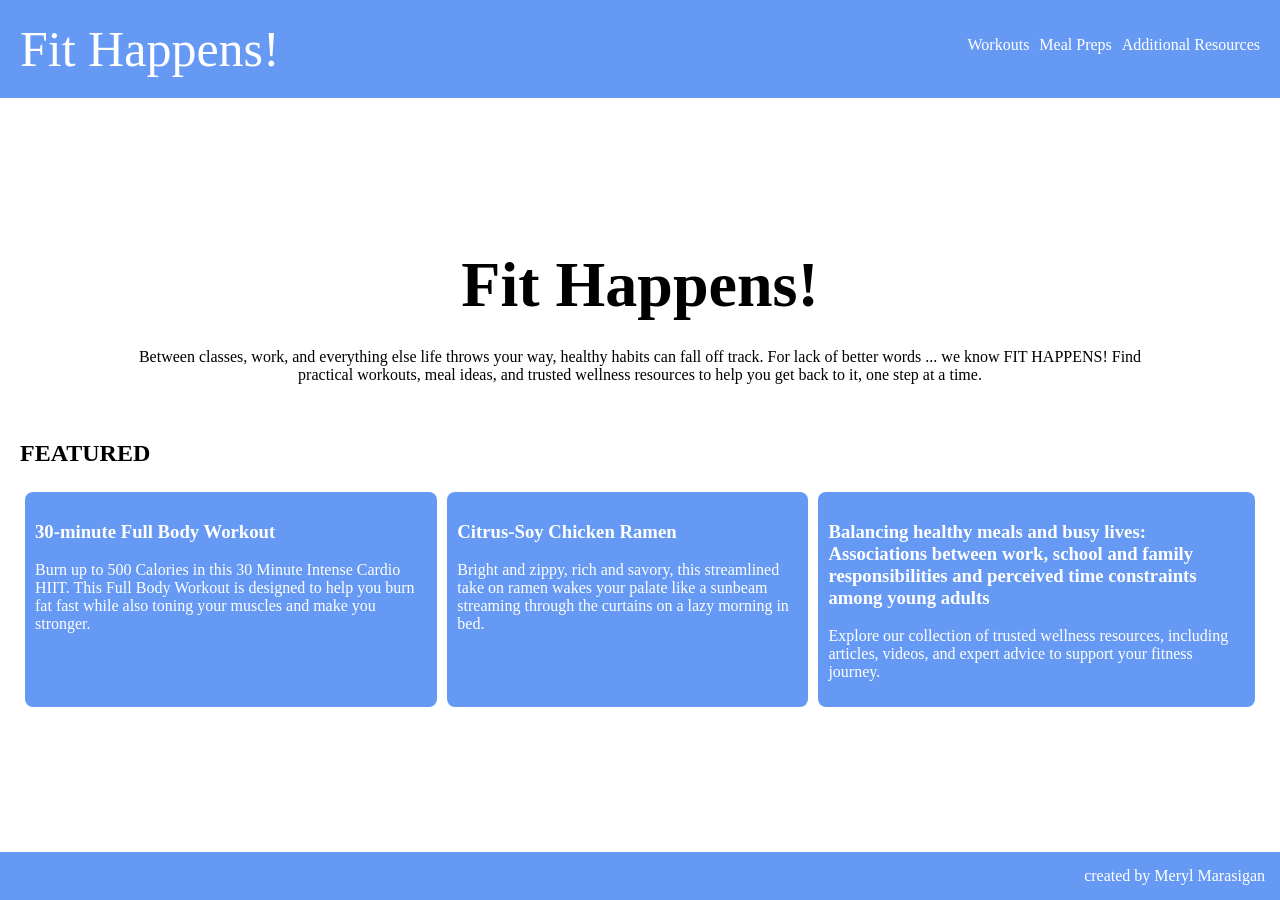
<file: index.html>
<!doctype html>
<html lang="en">
    <head>
        <meta charset="UTF-8" />
        <meta name="viewport" content="width=device-width, initial-scale=1.0" />
        <title>Fit Happens!</title>
        <link rel="stylesheet" href="styles.css" />
    </head>
    <body>
        <header role="banner">
            <div class="header">
                <div class="logo">
                    <a href="index.html">Fit Happens!</a>
                </div>
                <nav class="navbar" role="navigation">
                    <ul>
                        <li><a href="workouts.html">Workouts</a></li>
                        <li><a href="meals.html">Meal Preps</a></li>
                        <li><a href="moreResources.html">Additional Resources</a></li>
                    </ul>
                </nav>
            </div>

            <h1 class="site-title">Fit Happens!</h1>
        </header>

        <main role="main">
            <p class="site-blurb">
                Between classes, work, and everything else life throws your way, healthy habits can fall off track. For
                lack of better words ... we know FIT HAPPENS! Find practical workouts, meal ideas, and trusted wellness
                resources to help you get back to it, one step at a time.
            </p>

            <section class="featured">
                <h2>FEATURED</h2>
                <div class="featured-items">
                    <section>
                        <h3>
                            <a href="workouts.html#featured-workout"> 30-minute Full Body Workout</a>
                        </h3>

                        <p>
                            Burn up to 500 Calories in this 30 Minute Intense Cardio HIIT. This Full Body Workout is
                            designed to help you burn fat fast while also toning your muscles and make you stronger.
                        </p>
                    </section>

                    <section>
                        <h3>
                            <a href="meals.html#featured-recipe"> Citrus-Soy Chicken Ramen </a>
                        </h3>

                        <p>
                            Bright and zippy, rich and savory, this streamlined take on ramen wakes your palate like a
                            sunbeam streaming through the curtains on a lazy morning in bed.
                        </p>
                    </section>

                    <section>
                        <h3>
                            <a href="moreResources.html#featured-resource">
                                Balancing healthy meals and busy lives: Associations between work, school and family
                                responsibilities and perceived time constraints among young adults
                            </a>
                        </h3>
                        <p>
                            Explore our collection of trusted wellness resources, including articles, videos, and expert
                            advice to support your fitness journey.
                        </p>
                    </section>
                </div>
            </section>
        </main>

        <footer role="contentinfo">
            <p>created by Meryl Marasigan</p>
        </footer>
    </body>
</html>
</file>
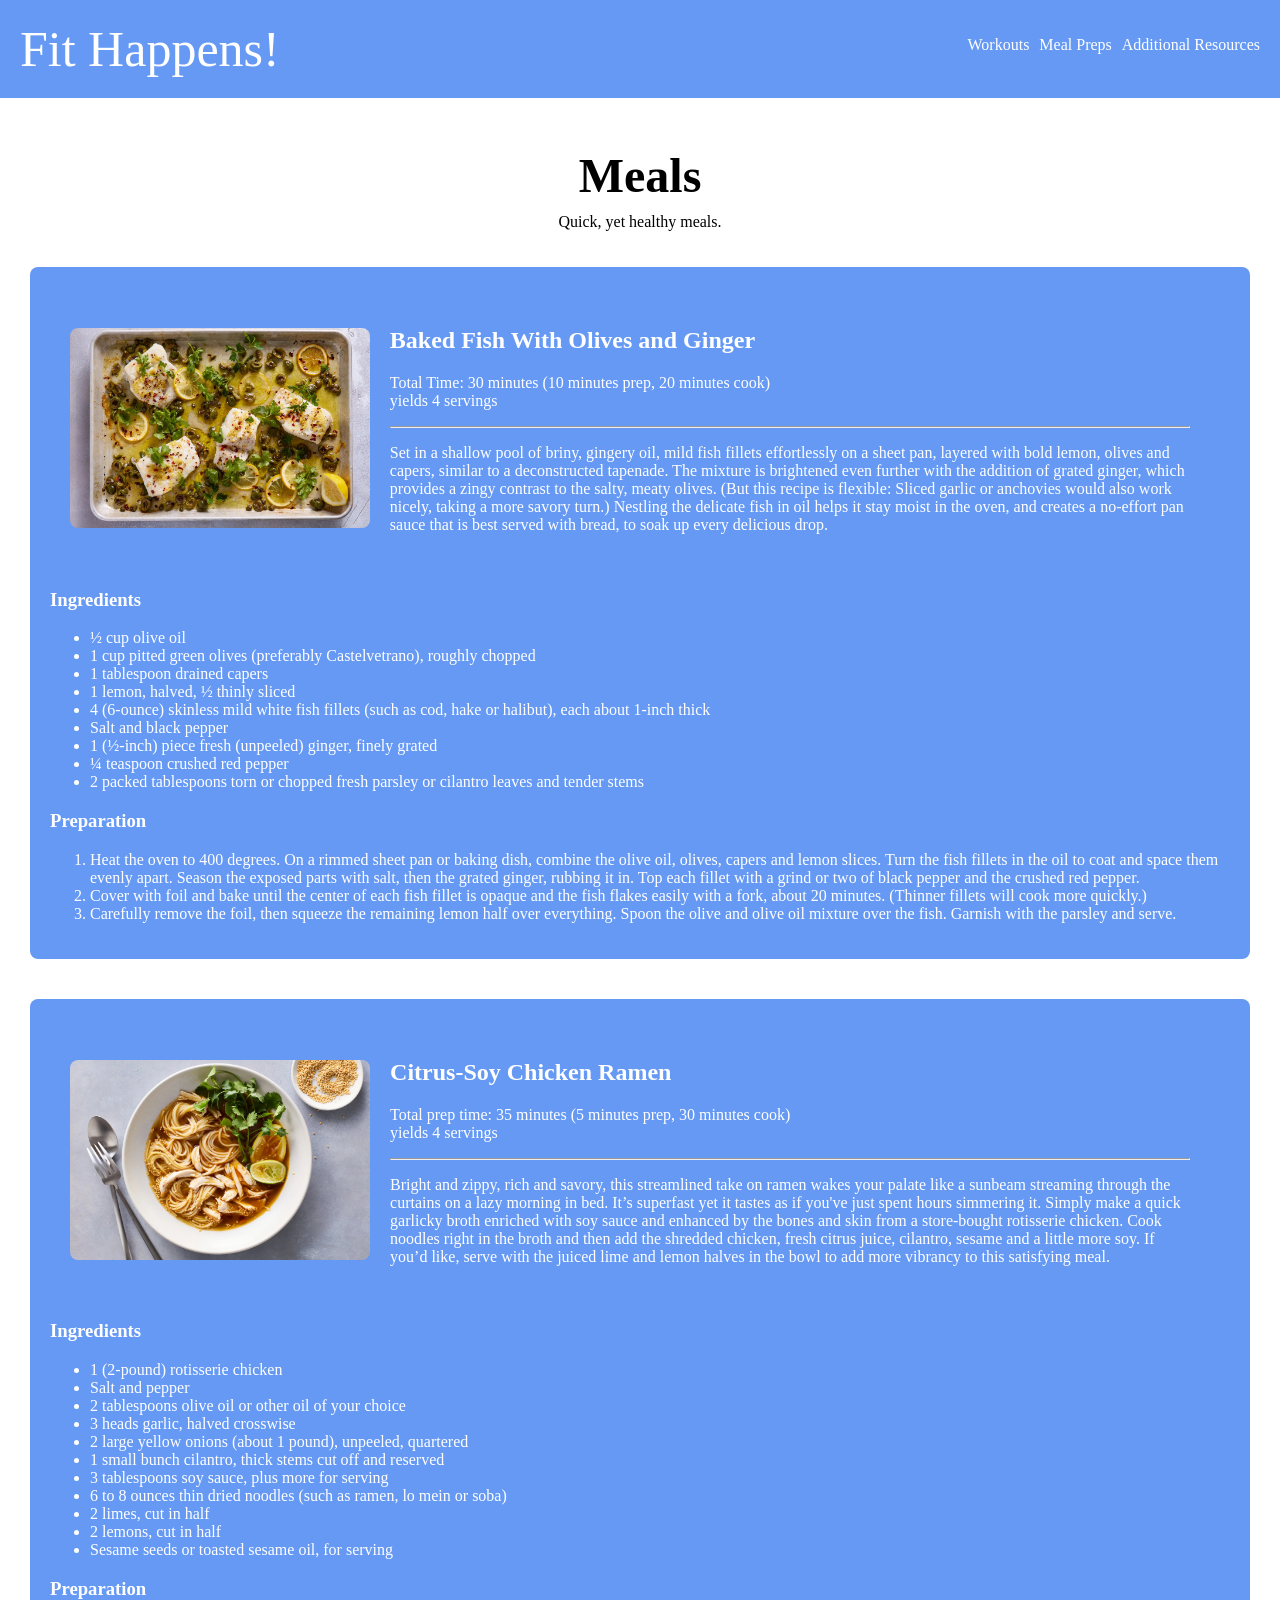
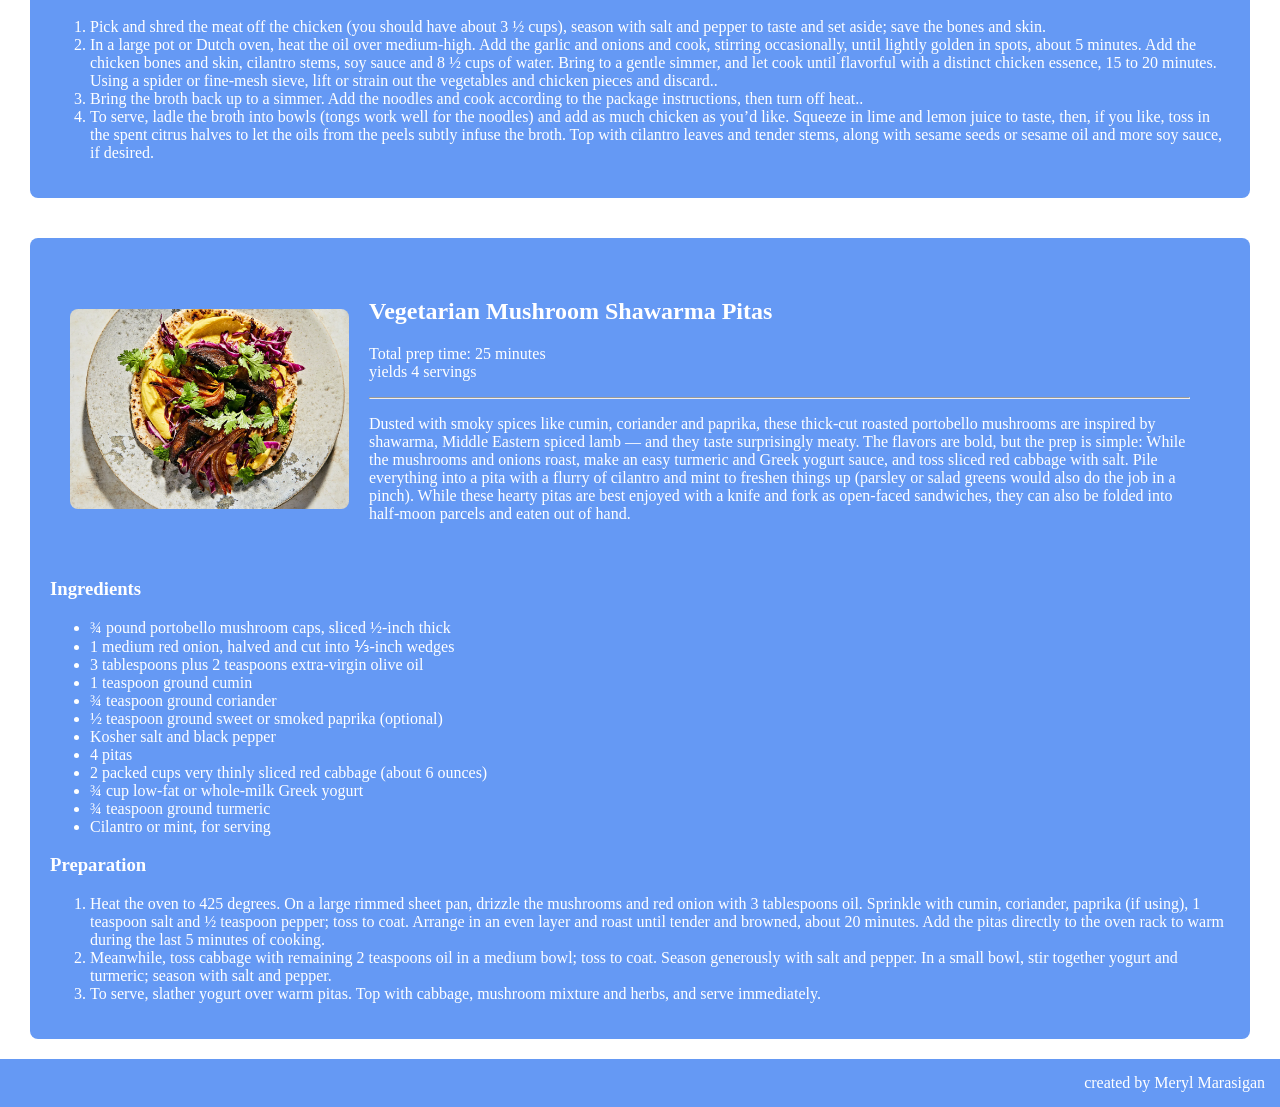
<file: meals.html>
<!doctype html>
<html lang="en">
    <head>
        <meta charset="UTF-8" />
        <meta name="viewport" content="width=device-width, initial-scale=1.0" />
        <title>Fit Happens! - Meals</title>
        <link rel="stylesheet" href="styles.css" />
    </head>
    <body>
        <header role="banner">
            <div class="header">
                <div class="logo">
                    <a href="index.html">Fit Happens!</a>
                </div>
                <nav class="navbar" role="navigation">
                    <ul>
                        <li><a href="workouts.html">Workouts</a></li>
                        <li><a href="meals.html">Meal Preps</a></li>
                        <li><a href="moreResources.html">Additional Resources</a></li>
                    </ul>
                </nav>
            </div>
            <div class="title-subtitle">
                <h1>Meals</h1>
                <p>Quick, yet healthy meals.</p>
            </div>
        </header>

        <main class="meals" role="main">
            <article>
                <section>
                    <div class="img-stats">
                        <img src="images/bakedFish.png" alt="Baked Fish With Olives and Ginger" height="200" />
                        <div class="stats">
                            <h2>Baked Fish With Olives and Ginger</h2>
                            <p>
                                Total Time: 30 minutes (10 minutes prep, 20 minutes cook)
                                <br />
                                yields 4 servings
                            </p>
                            <hr />
                            <p>
                                Set in a shallow pool of briny, gingery oil, mild fish fillets effortlessly on a sheet
                                pan, layered with bold lemon, olives and capers, similar to a deconstructed tapenade.
                                The mixture is brightened even further with the addition of grated ginger, which
                                provides a zingy contrast to the salty, meaty olives. (But this recipe is flexible:
                                Sliced garlic or anchovies would also work nicely, taking a more savory turn.) Nestling
                                the delicate fish in oil helps it stay moist in the oven, and creates a no-effort pan
                                sauce that is best served with bread, to soak up every delicious drop.
                            </p>
                        </div>
                    </div>
                </section>
                <section>
                    <h3>Ingredients</h3>
                    <ul>
                        <li>½ cup olive oil</li>
                        <li>1 cup pitted green olives (preferably Castelvetrano), roughly chopped</li>
                        <li>1 tablespoon drained capers</li>
                        <li>1 lemon, halved, ½ thinly sliced</li>
                        <li>
                            4 (6-ounce) skinless mild white fish fillets (such as cod, hake or halibut), each about
                            1-inch thick
                        </li>
                        <li>Salt and black pepper</li>
                        <li>1 (½-inch) piece fresh (unpeeled) ginger, finely grated</li>
                        <li>¼ teaspoon crushed red pepper</li>
                        <li>2 packed tablespoons torn or chopped fresh parsley or cilantro leaves and tender stems</li>
                    </ul>

                    <h3>Preparation</h3>
                    <ol>
                        <li>
                            Heat the oven to 400 degrees. On a rimmed sheet pan or baking dish, combine the olive oil,
                            olives, capers and lemon slices. Turn the fish fillets in the oil to coat and space them
                            evenly apart. Season the exposed parts with salt, then the grated ginger, rubbing it in. Top
                            each fillet with a grind or two of black pepper and the crushed red pepper.
                        </li>
                        <li>
                            Cover with foil and bake until the center of each fish fillet is opaque and the fish flakes
                            easily with a fork, about 20 minutes. (Thinner fillets will cook more quickly.)
                        </li>
                        <li>
                            Carefully remove the foil, then squeeze the remaining lemon half over everything. Spoon the
                            olive and olive oil mixture over the fish. Garnish with the parsley and serve.
                        </li>
                    </ol>
                </section>
            </article>

            <article id="featured-recipe">
                <section>
                    <div class="img-stats">
                        <img src="images/chickenRamen.png" alt="Citrus-Soy Chicken Ramen" height="200" />
                        <div class="stats">
                            <h2>Citrus-Soy Chicken Ramen</h2>
                            <p>
                                Total prep time: 35 minutes (5 minutes prep, 30 minutes cook)
                                <br />
                                yields 4 servings
                            </p>
                            <hr />
                            <p>
                                Bright and zippy, rich and savory, this streamlined take on ramen wakes your palate like
                                a sunbeam streaming through the curtains on a lazy morning in bed. It’s superfast yet it
                                tastes as if you've just spent hours simmering it. Simply make a quick garlicky broth
                                enriched with soy sauce and enhanced by the bones and skin from a store-bought
                                rotisserie chicken. Cook noodles right in the broth and then add the shredded chicken,
                                fresh citrus juice, cilantro, sesame and a little more soy. If you’d like, serve with
                                the juiced lime and lemon halves in the bowl to add more vibrancy to this satisfying
                                meal.
                            </p>
                        </div>
                    </div>
                </section>

                <section>
                    <h3>Ingredients</h3>
                    <ul>
                        <li>1 (2-pound) rotisserie chicken</li>
                        <li>Salt and pepper</li>
                        <li>2 tablespoons olive oil or other oil of your choice</li>
                        <li>3 heads garlic, halved crosswise</li>
                        <li>2 large yellow onions (about 1 pound), unpeeled, quartered</li>
                        <li>1 small bunch cilantro, thick stems cut off and reserved</li>
                        <li>3 tablespoons soy sauce, plus more for serving</li>
                        <li>6 to 8 ounces thin dried noodles (such as ramen, lo mein or soba)</li>
                        <li>2 limes, cut in half</li>
                        <li>2 lemons, cut in half</li>
                        <li>Sesame seeds or toasted sesame oil, for serving</li>
                    </ul>
                </section>

                <section>
                    <h3>Preparation</h3>
                    <ol>
                        <li>
                            Pick and shred the meat off the chicken (you should have about 3 ½ cups), season with salt
                            and pepper to taste and set aside; save the bones and skin.
                        </li>
                        <li>
                            In a large pot or Dutch oven, heat the oil over medium-high. Add the garlic and onions and
                            cook, stirring occasionally, until lightly golden in spots, about 5 minutes. Add the chicken
                            bones and skin, cilantro stems, soy sauce and 8 ½ cups of water. Bring to a gentle simmer,
                            and let cook until flavorful with a distinct chicken essence, 15 to 20 minutes. Using a
                            spider or fine-mesh sieve, lift or strain out the vegetables and chicken pieces and
                            discard..
                        </li>
                        <li>
                            Bring the broth back up to a simmer. Add the noodles and cook according to the package
                            instructions, then turn off heat..
                        </li>
                        <li>
                            To serve, ladle the broth into bowls (tongs work well for the noodles) and add as much
                            chicken as you’d like. Squeeze in lime and lemon juice to taste, then, if you like, toss in
                            the spent citrus halves to let the oils from the peels subtly infuse the broth. Top with
                            cilantro leaves and tender stems, along with sesame seeds or sesame oil and more soy sauce,
                            if desired.
                        </li>
                    </ol>
                </section>
            </article>

            <article>
                <section>
                    <div class="img-stats">
                        <img src="images/mushroomShawarma.png" alt="Vegetarian Mushroom Shawarma Pitas" height="200" />

                        <div class="stats">
                            <h2>Vegetarian Mushroom Shawarma Pitas</h2>
                            <p>
                                Total prep time: 25 minutes<br />
                                yields 4 servings
                            </p>
                            <hr />
                            <p>
                                Dusted with smoky spices like cumin, coriander and paprika, these thick-cut roasted
                                portobello mushrooms are inspired by shawarma, Middle Eastern spiced lamb — and they
                                taste surprisingly meaty. The flavors are bold, but the prep is simple: While the
                                mushrooms and onions roast, make an easy turmeric and Greek yogurt sauce, and toss
                                sliced red cabbage with salt. Pile everything into a pita with a flurry of cilantro and
                                mint to freshen things up (parsley or salad greens would also do the job in a pinch).
                                While these hearty pitas are best enjoyed with a knife and fork as open-faced
                                sandwiches, they can also be folded into half-moon parcels and eaten out of hand.
                            </p>
                        </div>
                    </div>
                </section>

                <section>
                    <h3>Ingredients</h3>
                    <ul>
                        <li>¾ pound portobello mushroom caps, sliced ½-inch thick</li>
                        <li>1 medium red onion, halved and cut into ⅓-inch wedges</li>
                        <li>3 tablespoons plus 2 teaspoons extra-virgin olive oil</li>
                        <li>1 teaspoon ground cumin</li>
                        <li>¾ teaspoon ground coriander</li>
                        <li>½ teaspoon ground sweet or smoked paprika (optional)</li>
                        <li>Kosher salt and black pepper</li>
                        <li>4 pitas</li>
                        <li>2 packed cups very thinly sliced red cabbage (about 6 ounces)</li>
                        <li>¾ cup low-fat or whole-milk Greek yogurt</li>
                        <li>¾ teaspoon ground turmeric</li>
                        <li>Cilantro or mint, for serving</li>
                    </ul>

                    <h3>Preparation</h3>
                    <ol>
                        <li>
                            Heat the oven to 425 degrees. On a large rimmed sheet pan, drizzle the mushrooms and red
                            onion with 3 tablespoons oil. Sprinkle with cumin, coriander, paprika (if using), 1 teaspoon
                            salt and ½ teaspoon pepper; toss to coat. Arrange in an even layer and roast until tender
                            and browned, about 20 minutes. Add the pitas directly to the oven rack to warm during the
                            last 5 minutes of cooking.
                        </li>
                        <li>
                            Meanwhile, toss cabbage with remaining 2 teaspoons oil in a medium bowl; toss to coat.
                            Season generously with salt and pepper. In a small bowl, stir together yogurt and turmeric;
                            season with salt and pepper.
                        </li>
                        <li>
                            To serve, slather yogurt over warm pitas. Top with cabbage, mushroom mixture and herbs, and
                            serve immediately.
                        </li>
                    </ol>
                </section>
            </article>
        </main>
        <footer role="contentinfo">
            <p>created by Meryl Marasigan</p>
        </footer>
    </body>
</html>
</file>
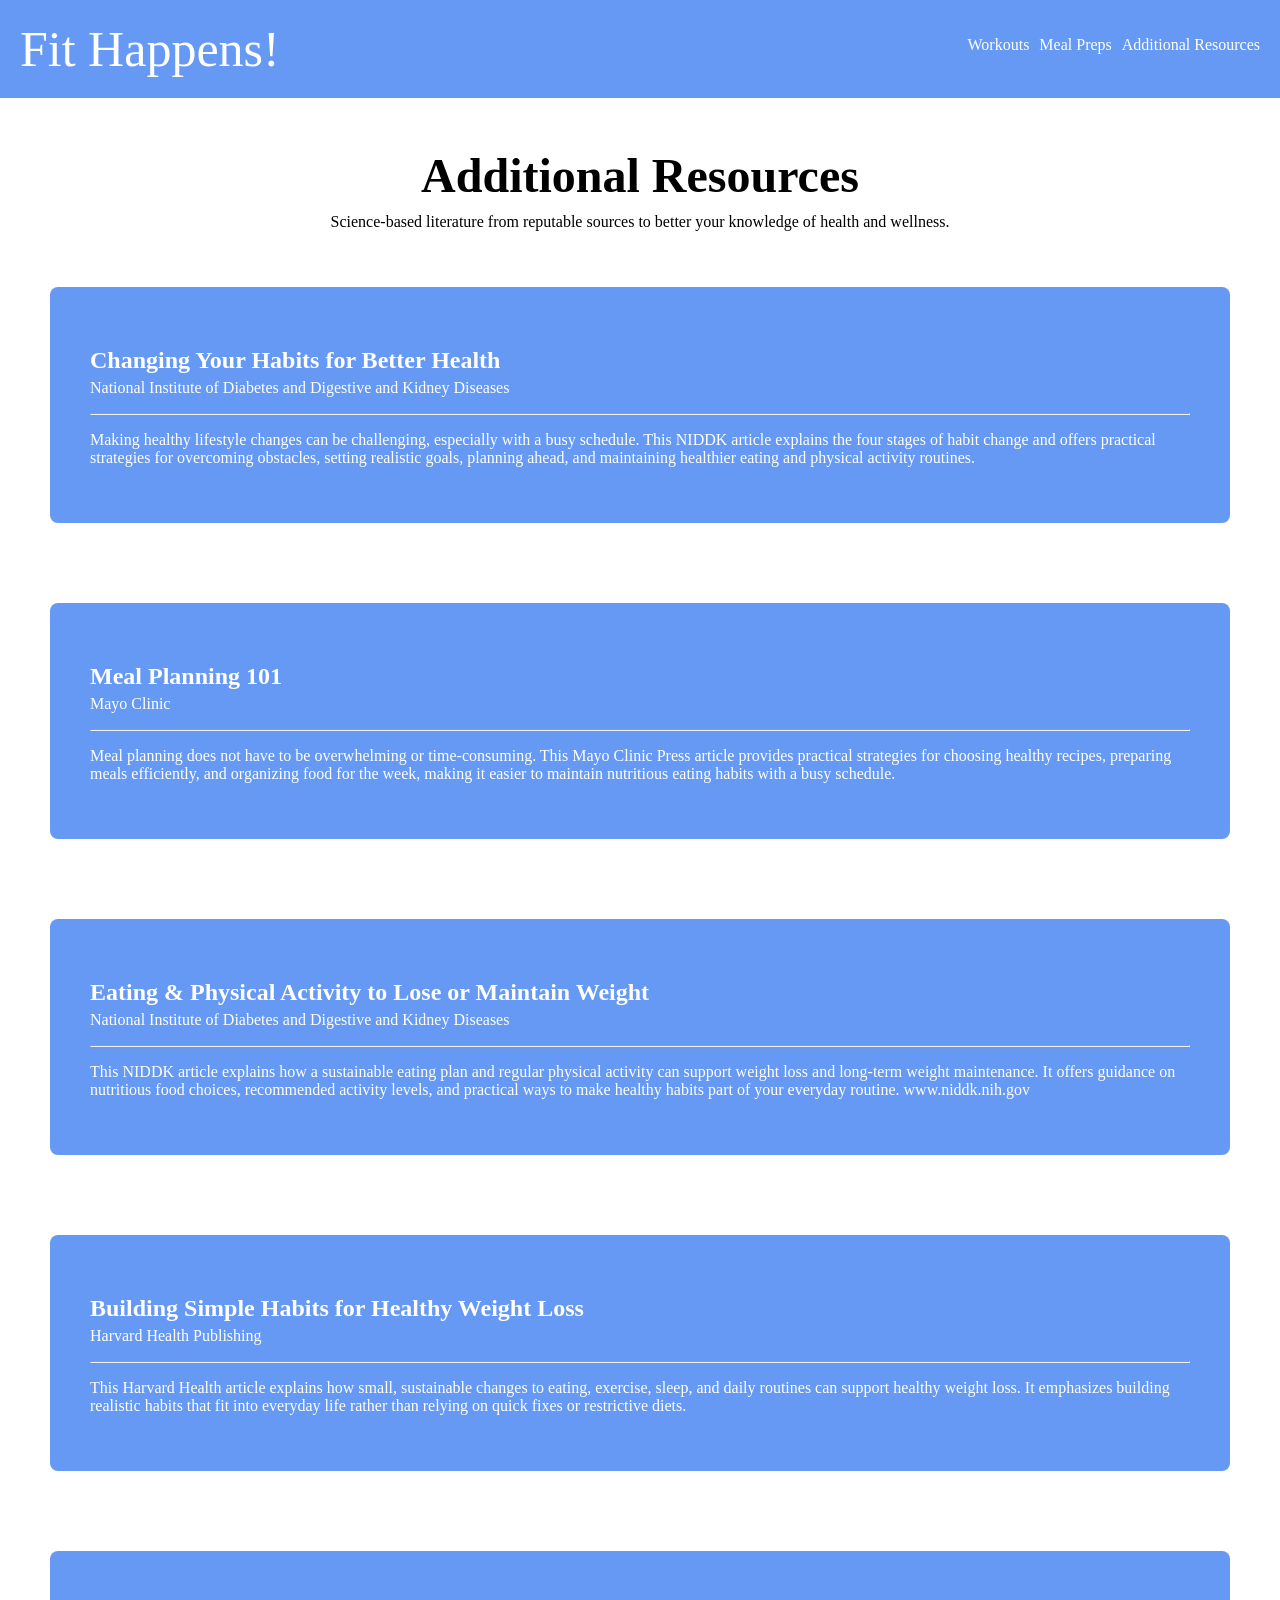
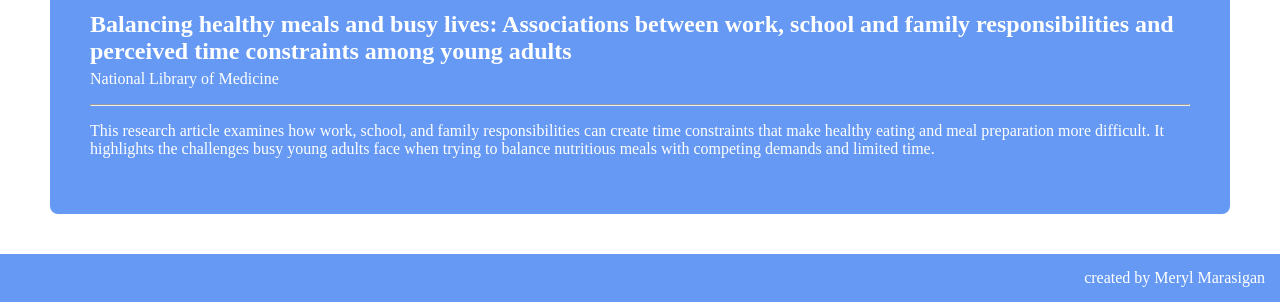
<file: moreResources.html>
<!doctype html>
<html lang="en">
    <head>
        <meta charset="UTF-8" />
        <meta name="viewport" content="width=device-width, initial-scale=1.0" />
        <title>Fit Happens! - Additional Resources</title>
        <link rel="stylesheet" href="styles.css" />
    </head>
    <body>
        <header role="banner">
            <div class="header">
                <div class="logo">
                    <a href="index.html">Fit Happens!</a>
                </div>
                <nav class="navbar" role="navigation">
                    <ul>
                        <li><a href="workouts.html">Workouts</a></li>
                        <li><a href="meals.html">Meal Preps</a></li>
                        <li><a href="moreResources.html">Additional Resources</a></li>
                    </ul>
                </nav>
            </div>
            <div class="title-subtitle">
                <h1>Additional Resources</h1>
                <p>Science-based literature from reputable sources to better your knowledge of health and wellness.</p>
            </div>
        </header>

        <main class="additional-resources" role="main">
            <article>
                <div class="article-info">
                    <a
                        href="https://www.niddk.nih.gov/health-information/diet-nutrition/changing-habits-better-health?"
                        target="_blank"
                        rel="noopener noreferrer"
                        ><h2>Changing Your Habits for Better Health</h2>
                    </a>
                    <p>National Institute of Diabetes and Digestive and Kidney Diseases</p>
                </div>

                <hr />
                <p>
                    Making healthy lifestyle changes can be challenging, especially with a busy schedule. This NIDDK
                    article explains the four stages of habit change and offers practical strategies for overcoming
                    obstacles, setting realistic goals, planning ahead, and maintaining healthier eating and physical
                    activity routines.
                </p>
            </article>

            <article>
                <div class="article-info">
                    <a
                        href="https://mcpress.mayoclinic.org/nutrition-fitness/meal-planning-101/"
                        target="_blank"
                        rel="noopener noreferrer"
                    >
                        <h2>Meal Planning 101</h2>
                    </a>
                    <p>Mayo Clinic</p>
                </div>
                <hr />

                <p>
                    Meal planning does not have to be overwhelming or time-consuming. This Mayo Clinic Press article
                    provides practical strategies for choosing healthy recipes, preparing meals efficiently, and
                    organizing food for the week, making it easier to maintain nutritious eating habits with a busy
                    schedule.
                </p>
            </article>

            <article>
                <div class="article-info">
                    <a
                        href="https://www.niddk.nih.gov/health-information/weight-management/adult-overweight-obesity/eating-physical-activity"
                        target="_blank"
                        rel="noopener noreferrer"
                    >
                        <h2>Eating & Physical Activity to Lose or Maintain Weight</h2>
                    </a>
                    <p>National Institute of Diabetes and Digestive and Kidney Diseases</p>
                </div>
                <hr />
                <p>
                    This NIDDK article explains how a sustainable eating plan and regular physical activity can support
                    weight loss and long-term weight maintenance. It offers guidance on nutritious food choices,
                    recommended activity levels, and practical ways to make healthy habits part of your everyday
                    routine. www.niddk.nih.gov
                </p>
            </article>

            <article>
                <div class="article-info">
                    <a
                        href="https://www.health.harvard.edu/healthy-aging-and-longevity/building-simple-habits-for-healthy-weight-loss"
                        target="_blank"
                        rel="noopener noreferrer"
                        ><h2>Building Simple Habits for Healthy Weight Loss</h2>
                    </a>
                    <p>Harvard Health Publishing</p>
                </div>
                <hr />

                <p>
                    This Harvard Health article explains how small, sustainable changes to eating, exercise, sleep, and
                    daily routines can support healthy weight loss. It emphasizes building realistic habits that fit
                    into everyday life rather than relying on quick fixes or restrictive diets.
                </p>
            </article>

            <article id="featured-resource">
                <div class="article-info">
                    <a
                        href="https://pmc.ncbi.nlm.nih.gov/articles/PMC3496024/"
                        target="_blank"
                        rel="noopener noreferrer"
                        ><h2>
                            Balancing healthy meals and busy lives: Associations between work, school and family
                            responsibilities and perceived time constraints among young adults
                        </h2></a
                    >
                    <p>National Library of Medicine</p>
                </div>
                <hr />

                <p>
                    This research article examines how work, school, and family responsibilities can create time
                    constraints that make healthy eating and meal preparation more difficult. It highlights the
                    challenges busy young adults face when trying to balance nutritious meals with competing demands and
                    limited time.
                </p>
            </article>
        </main>
        <footer role="contentinfo">
            <p>created by Meryl Marasigan</p>
        </footer>
    </body>
</html>
</file>
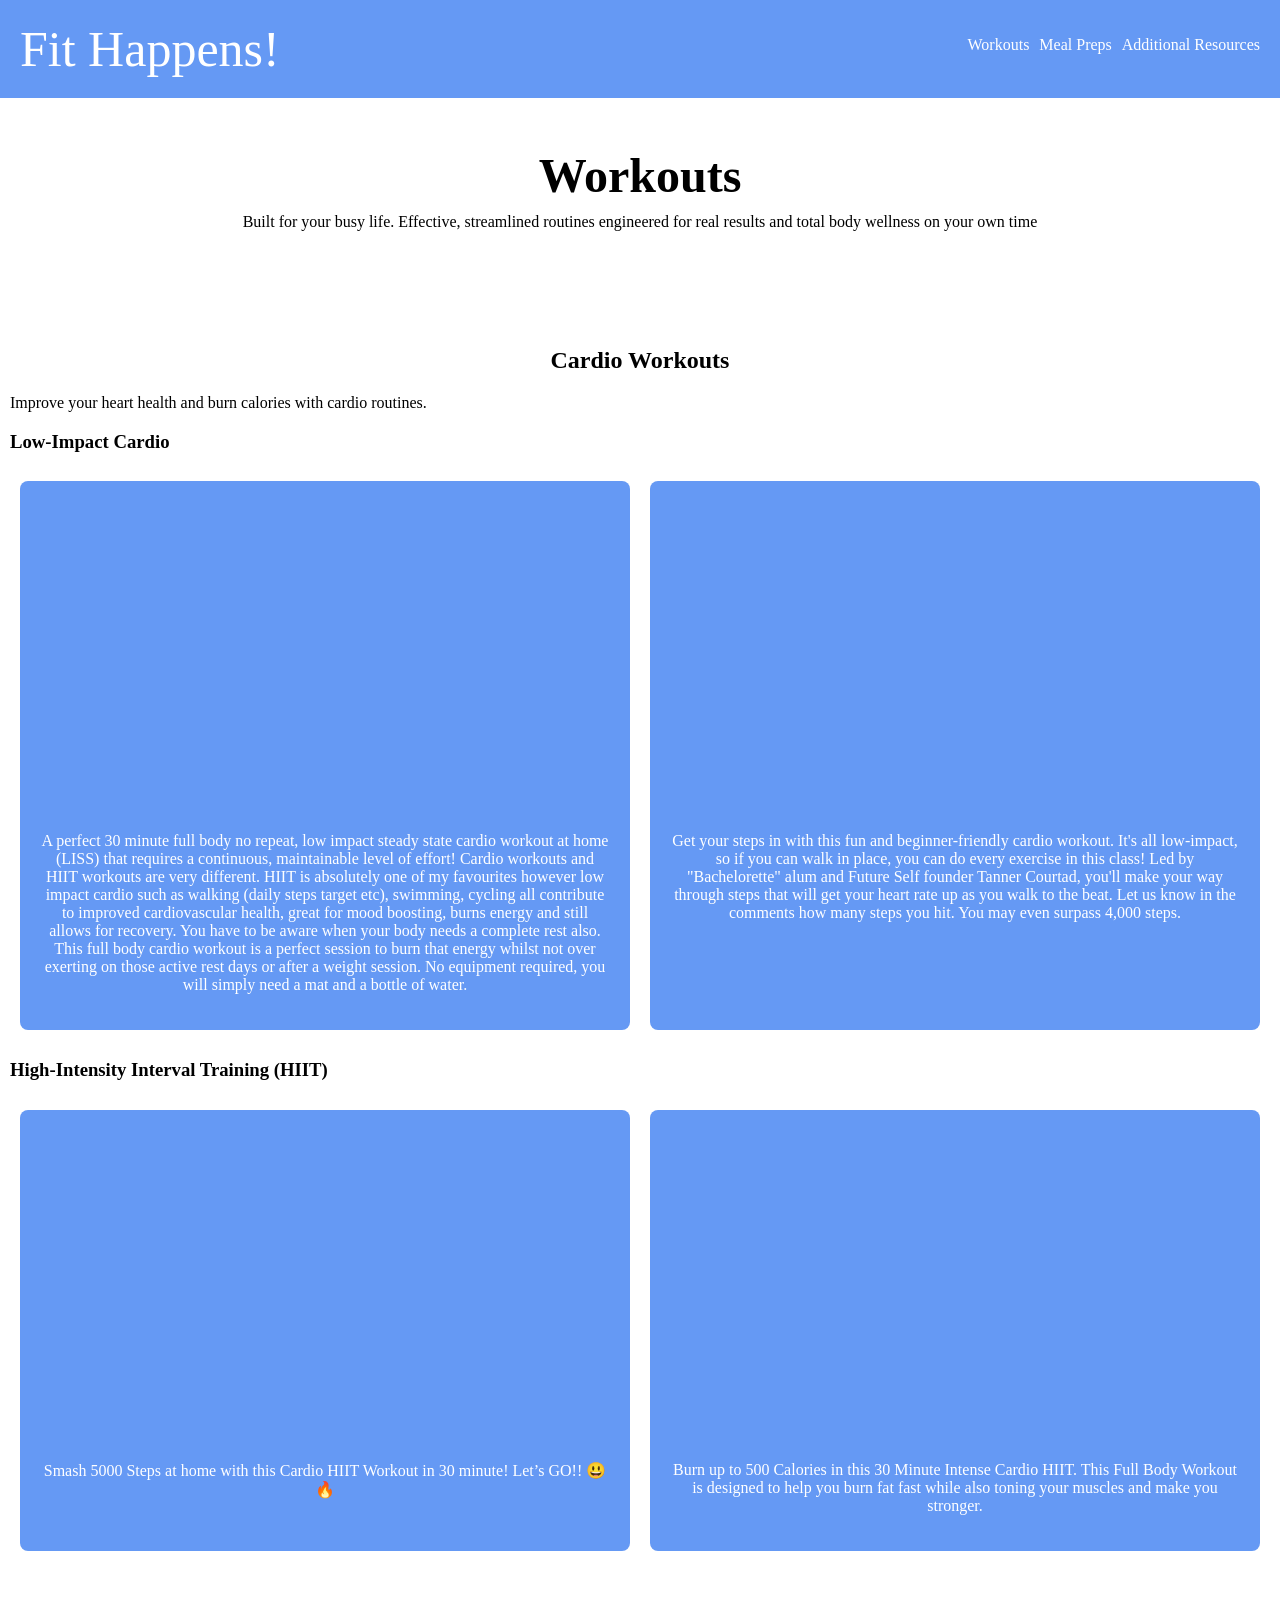
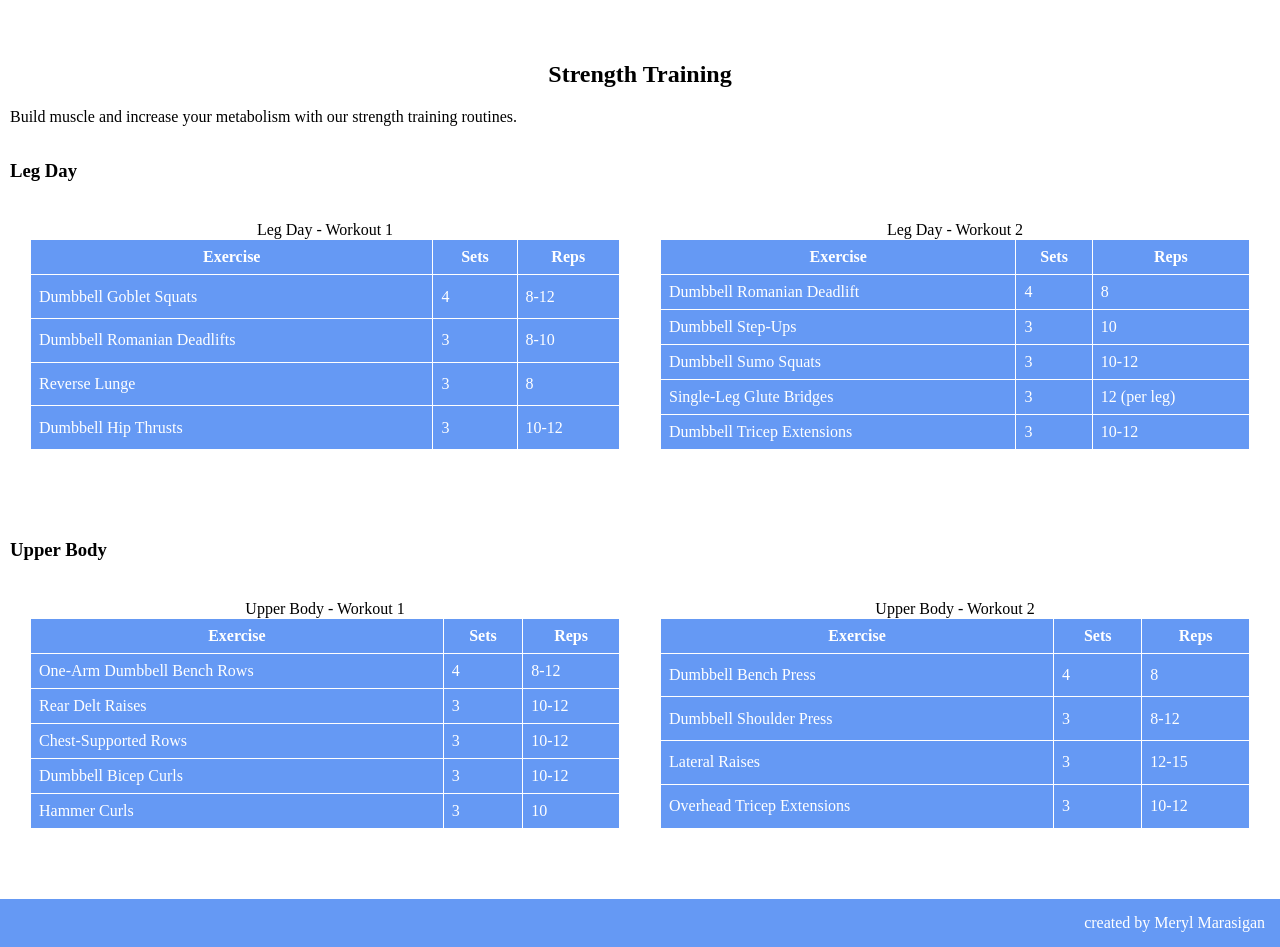
<file: workouts.html>
<!doctype html>
<html lang="en">
    <head>
        <meta charset="UTF-8" />
        <meta name="viewport" content="width=device-width, initial-scale=1.0" />
        <title>Fit Happens! - Workout Plans</title>
        <link rel="stylesheet" href="styles.css" />
    </head>
    <body>
        <header role="banner">
            <div class="header">
                <div class="logo">
                    <a href="index.html">Fit Happens!</a>
                </div>
                <nav class="navbar" role="navigation">
                    <ul>
                        <li><a href="workouts.html">Workouts</a></li>
                        <li><a href="meals.html">Meal Preps</a></li>
                        <li><a href="moreResources.html">Additional Resources</a></li>
                    </ul>
                </nav>

               

           
            </div>
             <div class="title-subtitle">
                <h1>Workouts</h1>
                 <p>
                    Built for your busy life. Effective, streamlined routines engineered for real results and total body
                    wellness on your own time
                </p>
            </div>

            

       
        </header>

        <main class="workout" role="main">
            

            <section class="cardio">
                
                <h2>Cardio Workouts</h2>
                <p>Improve your heart health and burn calories with cardio routines.</p>

                <article>

                    <h3>Low-Impact Cardio</h3>
                    
                    <div class="exercises">
                        <section class="video-container">
                            <iframe
                                width="560"
                                height="315"
                                src="https://www.youtube.com/embed/ImI63BUUPwU?si=Rd2Aq9ckTSq5SISG"
                                title="YouTube video player"
                                frameborder="0"
                                allow="accelerometer; autoplay; clipboard-write; encrypted-media; gyroscope; picture-in-picture; web-share"
                                referrerpolicy="strict-origin-when-cross-origin"
                                allowfullscreen
                            ></iframe>
                            <p>
                                A perfect 30 minute full body no repeat, low impact steady state cardio workout at home
                                (LISS) that requires a continuous, maintainable level of effort! Cardio workouts and HIIT
                                workouts are very different. HIIT is absolutely one of my favourites however low impact
                                cardio such as walking (daily steps target etc), swimming, cycling all contribute to
                                improved cardiovascular health, great for mood boosting, burns energy and still allows for
                                recovery. You have to be aware when your body needs a complete rest also. This full body
                                cardio workout is a perfect session to burn that energy whilst not over exerting on those
                                active rest days or after a weight session. No equipment required, you will simply need a
                                mat and a bottle of water.
                            </p>
                        </section>

                        <section class="video-container">
                            <iframe
                                width="560"
                                height="315"
                                src="https://www.youtube.com/embed/-Kx-_QaEXto?si=nYVMeIXk6Pw1TVpq"
                                title="YouTube video player"
                                frameborder="0"
                                allow="accelerometer; autoplay; clipboard-write; encrypted-media; gyroscope; picture-in-picture; web-share"
                                referrerpolicy="strict-origin-when-cross-origin"
                                allowfullscreen
                            ></iframe>

                            <p>
                                Get your steps in with this fun and beginner-friendly cardio workout. It's all low-impact,
                                so if you can walk in place, you can do every exercise in this class! Led by "Bachelorette"
                                alum and Future Self founder Tanner Courtad, you'll make your way through steps that will
                                get your heart rate up as you walk to the beat. Let us know in the comments how many steps
                                you hit. You may even surpass 4,000 steps.
                            </p>
                        </section>

                    </div>
                    
                </article>

                <article>
                    <h3>High-Intensity Interval Training (HIIT)</h3>
                    <div class="exercises">
                        <section class="video-container">
                            <iframe
                                width="560"
                                height="315"
                                src="https://www.youtube.com/embed/DVD_gIdPr-o?si=2Cd28O7-j4cNhlmd"
                                title="YouTube video player"
                                frameborder="0"
                                allow="accelerometer; autoplay; clipboard-write; encrypted-media; gyroscope; picture-in-picture; web-share"
                                referrerpolicy="strict-origin-when-cross-origin"
                                allowfullscreen
                            ></iframe>

                            <p>Smash 5000 Steps at home with this Cardio HIIT Workout in 30 minute! Let’s GO!! 😃🔥</p>
                        </section>
                        
                        <section id="featured-workout" class="video-container">
                            <iframe
                                width="560"
                                height="315"
                                src="https://www.youtube.com/embed/Urx4gMA2-Kw?si=VX4L9VkC38_AJwxk"
                                title="YouTube video player"
                                frameborder="0"
                                allow="accelerometer; autoplay; clipboard-write; encrypted-media; gyroscope; picture-in-picture; web-share"
                                referrerpolicy="strict-origin-when-cross-origin"
                                allowfullscreen
                            ></iframe>
                            <p>
                                Burn up to 500 Calories in this 30 Minute Intense Cardio HIIT. This Full Body Workout is
                                designed to help you burn fat fast while also toning your muscles and make you stronger.
                            </p>
                        </section>

                    </div>


                   
                </article>
            </section>

            <section class="strength">
                <h2>Strength Training</h2>
                <p>Build muscle and increase your metabolism with our strength training routines.</p>

                <article class="workouts">
                    <div>
                        <h3>Leg Day</h3>

                    </div>
                    <div class="table-exercises">
                        <table>
                            <caption>
                                Leg Day - Workout 1
                            </caption>
                            <thead>
                                <tr>
                                    <th scope="col">Exercise</th>
                                    <th scope="col">Sets</th>
                                    <th scope="col">Reps</th>
                                </tr>
                            </thead>

                            <tbody>
                                <tr>
                                    <td>Dumbbell Goblet Squats</td>
                                    <td>4</td>
                                    <td>8-12</td>
                                </tr>

                                <tr>
                                    <td>Dumbbell Romanian Deadlifts</td>
                                    <td>3</td>
                                    <td>8-10</td>
                                </tr>

                                <tr>
                                    <td>Reverse Lunge</td>
                                    <td>3</td>
                                    <td>8</td>
                                </tr>

                                <tr>
                                    <td>Dumbbell Hip Thrusts</td>
                                    <td>3</td>
                                    <td>10-12</td>
                                </tr>
                            </tbody>
                        </table>

                        <table>
                            <caption>
                                Leg Day - Workout 2
                            </caption>
                            <thead>
                                <tr>
                                    <th scope="col">Exercise</th>
                                    <th scope="col">Sets</th>
                                    <th scope="col">Reps</th>
                                </tr>
                            </thead>

                            <tbody>
                                <tr>
                                    <td>Dumbbell Romanian Deadlift</td>
                                    <td>4</td>
                                    <td>8</td>
                                </tr>

                                <tr>
                                    <td>Dumbbell Step-Ups</td>
                                    <td>3</td>
                                    <td>10</td>
                                </tr>

                                <tr>
                                    <td>Dumbbell Sumo Squats</td>
                                    <td>3</td>
                                    <td>10-12</td>
                                </tr>

                                <tr>
                                    <td>Single-Leg Glute Bridges</td>
                                    <td>3</td>
                                    <td>12 (per leg)</td>
                                </tr>

                                <tr>
                                    <td>Dumbbell Tricep Extensions</td>
                                    <td>3</td>
                                    <td>10-12</td>
                                </tr>
                            </tbody>
                        </table>


                    </div>
                    
                    
                </article>

                <article class="workouts">
                    <div>
                         <h3>Upper Body</h3>

                    </div>

                    <div class="table-exercises">
                        <table>
                            <caption>
                                Upper Body - Workout 1
                            </caption>
                            <thead>
                                <tr>
                                    <th scope="col">Exercise</th>
                                    <th scope="col">Sets</th>
                                    <th scope="col">Reps</th>
                                </tr>
                            </thead>

                            <tbody>
                                <tr>
                                    <td>One-Arm Dumbbell Bench Rows</td>
                                    <td>4</td>
                                    <td>8-12</td>
                                </tr>

                                <tr>
                                    <td>Rear Delt Raises</td>
                                    <td>3</td>
                                    <td>10-12</td>
                                </tr>

                                <tr>
                                    <td>Chest-Supported Rows</td>
                                    <td>3</td>
                                    <td>10-12</td>
                                </tr>

                                <tr>
                                    <td>Dumbbell Bicep Curls</td>
                                    <td>3</td>
                                    <td>10-12</td>
                                </tr>

                                <tr>
                                    <td>Hammer Curls</td>
                                    <td>3</td>
                                    <td>10</td>
                                </tr>
                            </tbody>
                        </table>


                        <table>
                            <caption>
                                Upper Body - Workout 2
                            </caption>
                            <thead>
                                <tr>
                                    <th scope="col">Exercise</th>
                                    <th scope="col">Sets</th>
                                    <th scope="col">Reps</th>
                                </tr>
                            </thead>

                            <tbody>
                                <tr>
                                    <td>Dumbbell Bench Press</td>
                                    <td>4</td>
                                    <td>8</td>
                                </tr>

                                <tr>
                                    <td>Dumbbell Shoulder Press</td>
                                    <td>3</td>
                                    <td>8-12</td>
                                </tr>

                                <tr>
                                    <td>Lateral Raises</td>
                                    <td>3</td>
                                    <td>12-15</td>
                                </tr>

                                <tr>
                                    <td>Overhead Tricep Extensions</td>
                                    <td>3</td>
                                    <td>10-12</td>
                                </tr>
                            </tbody>
                        </table>

                    </div>
                    
                </article>
            </section>
        </main>
        <footer role="contentinfo">
            <p> created by Meryl Marasigan</p>
        </footer>
    </body>
</html>
</file>
<file: styles.css>
/* navbar styling */
body {
    margin: 0;
    min-height: 100vh;
    display: flex;
    flex-direction: column;
}

.header{
    display: flex;
    justify-content: space-between;
    padding: 20px;
    margin: 0;
    background-color: #6599f4;
}


.logo a{
    font-size: 50px;
    color: white;
}
.navbar ul{
    list-style-type: none;
    display: flex;
    justify-content: space-between;
    padding: 0;
    gap: 10px;
}

.navbar a {
    color: white;
}

main{
    flex: 1;
    display: flex;
    flex-direction: column;
    /* border: 1px solid black; */
    margin-top: 0px;
    margin-left: 10px;
    margin-right: 10px;
}

main > p{
    padding: 10px;
    text-align: center;
}

.featured{
    /* border: 1px solid red; */
    padding: 10px;
}

.featured-items{
    display: flex;
}
.site-blurb{
    padding-right: 100px;
    padding-left: 100px;
}

.featured-items section{
    background-color: #6599f4;
    margin: 5px;
    padding: 10px;
    color: white;
    border-radius: 8px;
}


h3 a{
    color: white;
}

h1{
    /* border: 1px solid green; */
    text-align: center;
    margin-bottom: 0px;
    margin-top: 50px;
    font-size: 3rem
}

footer p{
    text-align: right;
    background-color: #6599f4;
    margin: 0;
    padding: 15px;
    color: white;
}


a{
    text-decoration: none;
}

.site-title{
    font-size: 4rem;
    margin-top: 150px;
    /* transition: transform 200ms ease, color 200ms ease; */

}

/* .site-title:hover {
    transform: scale(1.05);
    color: #6599f4;
} */
.title-subtitle{
    text-align: center;
}

.title-subtitle p{
    margin-top: 10px;
}

/* workouts page styling */


.exercises{
    /* border: green 1px solid; */
    /* margin: 10px; */
    display: flex;
    /* background-color: #6599f4; */

    

}
.video-container{
    margin: 10px;
    display: flex;
    flex-direction: column;
    padding: 20px;
    align-items: center;
    border-radius: 8px;
    width: 50%;
    background-color: #6599f4;

}

.video-container p{
    width: auto;
    text-align: center;
    color: white;
    
}

iframe{
    border-radius: 8px;
}

/* Strength training styling*/
table {
    border-collapse: collapse;
}

th,
td {
    border: 1px solid ;
    padding: 8px;
    background-color: #6599f4;
    color: white;
}

table{
    width: 50%;
    margin: 20px;
}


.workouts{
    /* border: red 1px solid; */
    display: flex;
    flex-direction: column;
    margin-bottom: 50px;
}

.table-exercises{
    display: flex;
}

.workout h2{
    text-align: center;
    margin-top: 100px;
}

/*MEAL PREP PAGE STYLING*/
.meals article{
    margin: 20px;
    padding: 20px;
    background-color: #6599f4;
    color:white;
    border-radius: 8px;;
}

.img-stats{
    display: flex;
    padding: 20px;
    align-items: center;
}

.stats{
    padding-left: 20px;
    padding-right: 20px;
}

.img-stats img{
    border-radius: 8px;
}



/*MORERESOURCES.HTML STYLING*/

.article-info{
    /* border: 1px solid black; */
}

.article-info h2{
    margin-bottom: 0;
}

.article-info > p{
    margin-top: 5px;

}

.additional-resources > article{
    margin: 40px;
    padding: 40px;
    background-color: #6599f4;
    color: white;
    border-radius: 8px;
}

.article-info > a{
    color: white;
}
</file>
